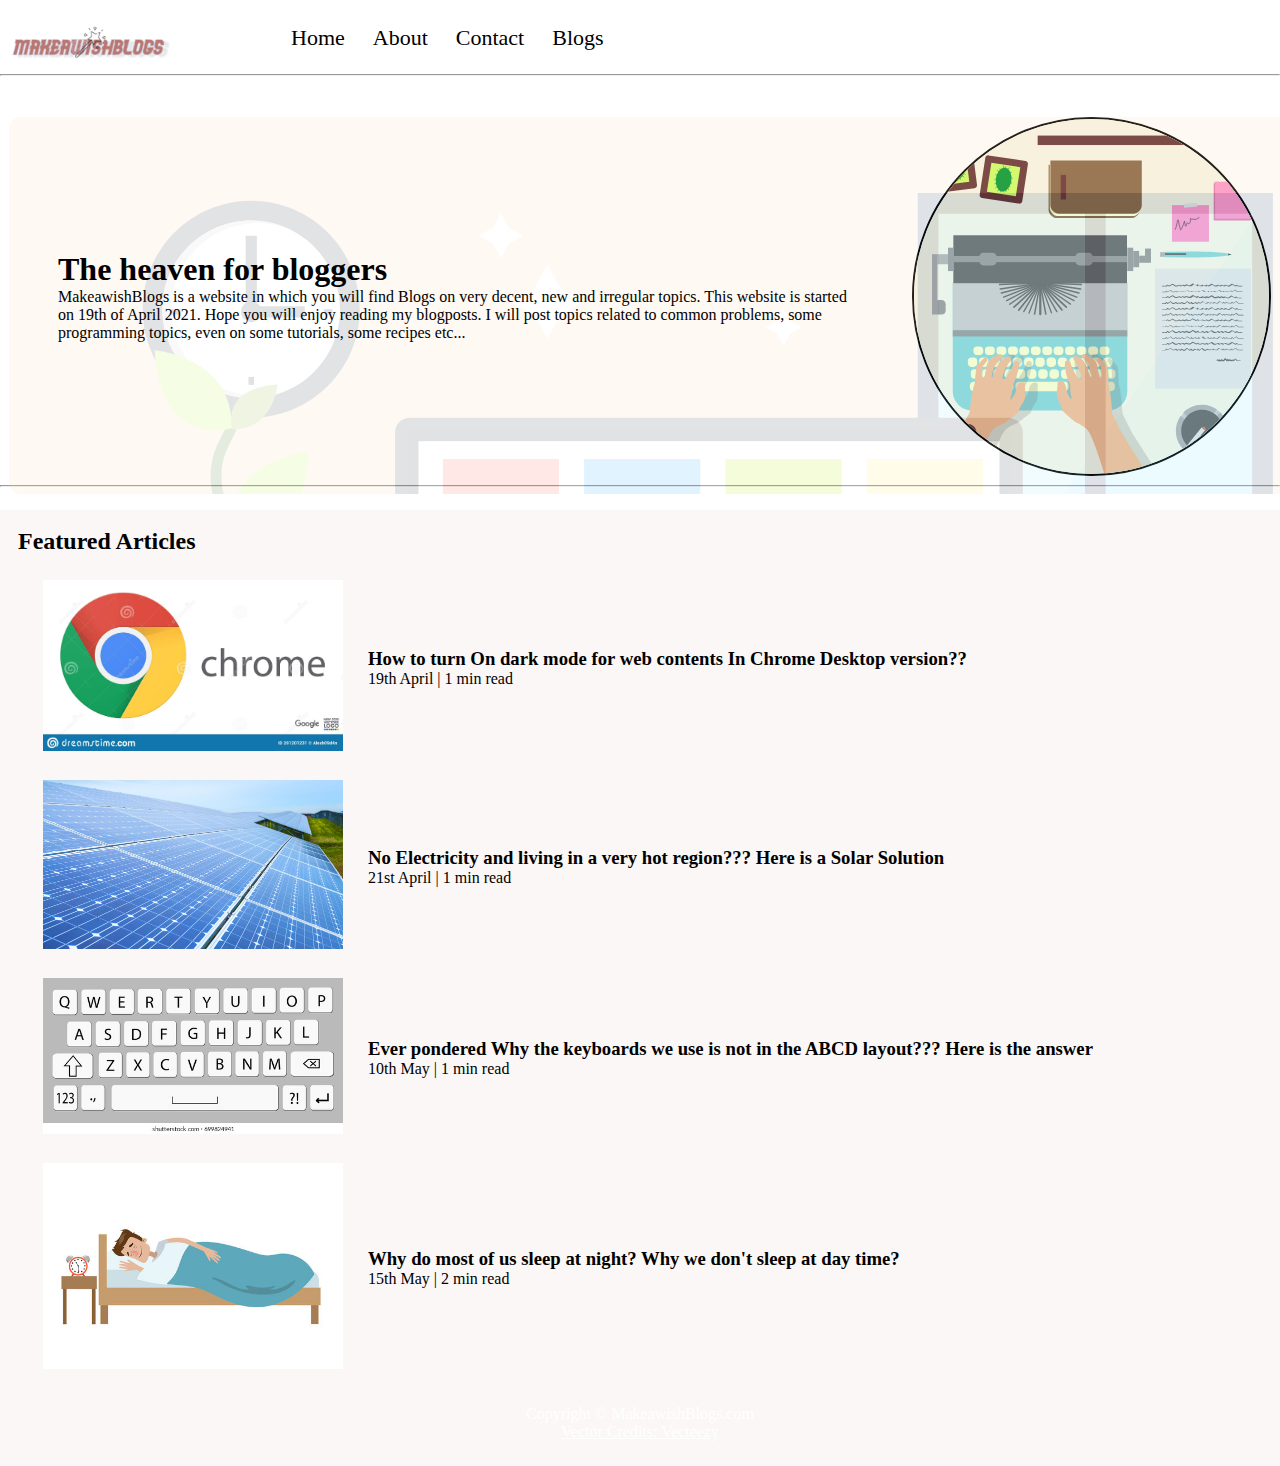
<file: ResponsiveBlogTemplate/ResponsiveBlogTemplate/index.html>
<!DOCTYPE html>
<html lang="en">
  <head>
    <meta charset="UTF-8" />
    <meta name="keywords" content="Blog, Articles">
    <meta name="author" content="Anish Kumar Mishra">
    <meta name="viewport" content="width=device-width, initial-scale=1.0" />
    <meta name="description" content="Welcome to makeawishblogs, where you will find a handmade heaven of beautiful and latest Blogs on regular basis. Stay tuned with us for more fresh content."
    <link rel="stylesheet" href="css/utils.css" />
    <link rel="stylesheet" href="css/style.css" />
    <link rel="stylesheet" href="css/mobile.css" />
    <link rel="shortcut icon" type="image/png" href="img/Favicon.png"/>
    <title>MakeawishBlogs | Heaven Of Blogs</title>
    <script src="js/script.js"></script>
    <!-- Global site tag (gtag.js) - Google Analytics -->
    <script async src="https://www.googletagmanager.com/gtag/js?id=G-TDJ7E6GD4S"></script>
    <script>
      window.dataLayer = window.dataLayer || [];
      function gtag(){dataLayer.push(arguments);}
      gtag('js', new Date());

      gtag('config', 'G-TDJ7E6GD4S');
    </script>
    <script data-ad-client="ca-pub-5646047622501301" async src="https://pagead2.googlesyndication.com/pagead/js/adsbygoogle.js"></script>
  </head>

  <body>
    <nav class="navigation max-width-1 m-auto">
      <div class="nav-left">
        <a href="/">
          <span><img src="img/logo-img1.png" width="200px" alt="" /></span>
        </a>
        <ul>
          <li><a href="/">Home</a></li>
          <li><a href="/about.html">About</a></li>
          <li><a href="/contact.html">Contact</a></li>
          <li><a href="/blog.html">Blogs</a></li>
        </ul>
      </div>
      <!-- <div class="nav-right">
        <form action="/search.html" method="get">
          <input
            class="form-input"
            type="text"
            name="query"
            placeholder="Article Search"
          />
          <button class="btn">Search</button>
        </form>
      </div> -->
    </nav>
    <div class="max-width-1 m-auto">
      <hr />
    </div>
    <div class="m-auto content max-width-1 my-2">
      <div class="content-left">
        <h1>The heaven for bloggers</h1>
        <p>
          MakeawishBlogs is a website in which you will find Blogs on very decent, new and irregular topics. This website is started on 19th of April
          2021. Hope you will enjoy reading my blogposts. I will post topics related to common problems, some programming topics, even on some tutorials,
          some recipes etc...

        </p>
        
      </div>
      <div class="content-right">
        <img src="img/home.svg" alt="MakeawishBlogs" />
      </div>
    </div>

    <div class="max-width-1 m-auto">
      <hr />
    </div>
    <div class="home-articles max-width-1 m-auto font2">
      <h2>Featured Articles</h2>
      <div class="year-box adjust-year">
        
        
      </div>
      <div class="home-article">
        <div class="home-article-img">
          <img src="img/chrome.jpg" alt="article" />
        </div>
        <div class="home-article-content font1">
          <a href="/blogpost.html">
            <h3>How to turn On dark mode for web contents In Chrome Desktop version??</h3>
          </a>

          <div></div>
          <span>19th April | 1 min read</span>
        </div>
      </div>
      <div class="home-article">
        <div class="home-article-img">
          <img src="img/Solar.jpg" alt="article" />
        </div>
        <div class="home-article-content font1">
          <a href="/blogpostsolar.html">
            <h3>No Electricity and living in a very hot region??? Here is a Solar Solution</h3>
          </a>

          <div></div>
          <span>21st April | 1 min read</span>
        </div>
      </div>
      
      <div class="home-article">
        <div class="home-article-img">
          <img src="img/qwerty.jpg" alt="article" />
        </div>
        <div class="home-article-content font1">
          <a href="/blogpostkey.html">
            <h3>Ever pondered Why the keyboards we use is not in the ABCD layout??? Here is the answer</h3>
          </a>

          <div></div>
          <span>10th May | 1 min read</span>
        </div>
      </div>

      <div class="home-article">
        <div class="home-article-img">
          <img src="img/sleep2.jpg" alt="article" />
        </div>
        <div class="home-article-content font1">
          <a href="/blogpostsleep.html">
            <h3>Why do most of us sleep at night? Why we don't sleep at day time?</h3>
          </a>

          <div></div>
          <span>15th May | 2 min read</span>
        </div>
      </div>
     


    <div class="footer">
      <p>Copyright &copy; MakeawishBlogs.com</p>
      <a href="https://www.vecteezy.com/free-vector/typewriter"
        >Vector Credits: Vecteezy</a
      >
    </div>
  </body>
</html>
</file>
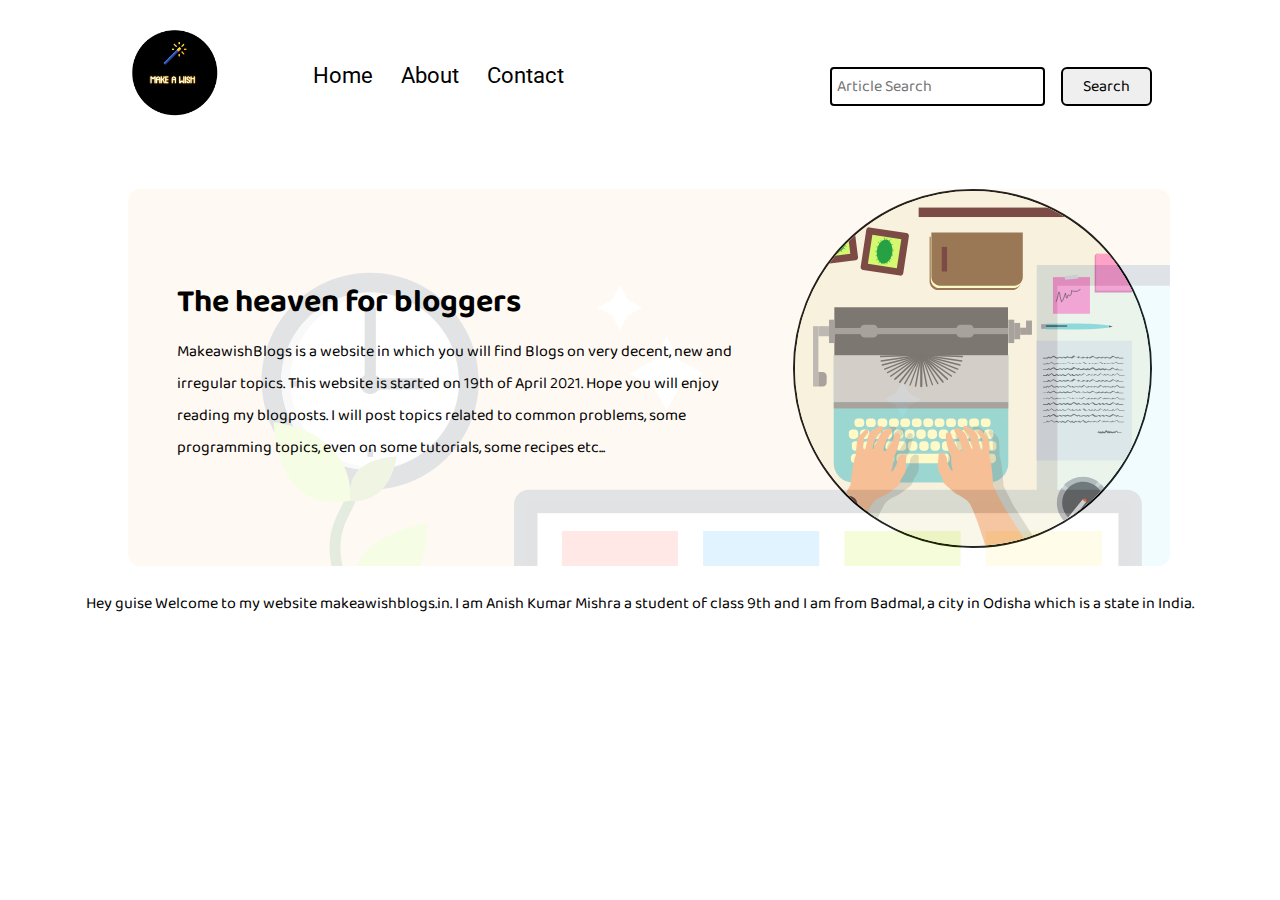
<file: about.html>
<!DOCTYPE html>
<html lang="en">
  <head>
    <meta charset="UTF-8" />
    <meta name="viewport" content="width=device-width, initial-scale=1.0" />
    <link rel="stylesheet" href="css/utils.css" />
    <link rel="stylesheet" href="css/style.css" />
    <link rel="stylesheet" href="css/blogpost.css" />
    <link rel="stylesheet" href="css/mobile.css" />
    <script src="js/script.js"></script>
    <title>MakeawishBlogs - Heaven for bloggers</title>
  </head>
  <body>
    <nav class="navigation max-width-1 m-auto">
      <div class="nav-left">
        <a href="/">
          <span><img src="img/logo.png" width="94px" alt="" /></span>
        </a>
        <ul>
          <li><a href="/">Home</a></li>
          <li><a href="/about.html">About</a></li>
          <li><a href="/contact.html">Contact</a></li>
        </ul>
      </div>
      <div class="nav-right">
        <form action="/search.html" method="get">
          <input
            class="form-input"
            type="text"
            name="query"
            placeholder="Article Search"
          />
          <button class="btn">Search</button>
        </form>
      </div>
    </nav>
    <div class="m-auto content max-width-1 my-2">
        <div class="content-left">
          <h1>The heaven for bloggers</h1>
          <p>
            MakeawishBlogs is a website in which you will find Blogs on very decent, new and irregular topics. This website is started on 19th of April
            2021. Hope you will enjoy reading my blogposts. I will post topics related to common problems, some programming topics, even on some tutorials,
            some recipes etc...
  
          </p>
          
        </div>
        <div class="content-right">
          <img src="img/home.svg" alt="MakeawishBlogs" />
        </div>
      </div>
      <center>
        <p class="font1">
            Hey guise Welcome to my website makeawishblogs.in. I am Anish Kumar Mishra a student of class 9th and I am from Badmal, a city in Odisha 
            which is a state in India.
            </p>
      </center>
</file>
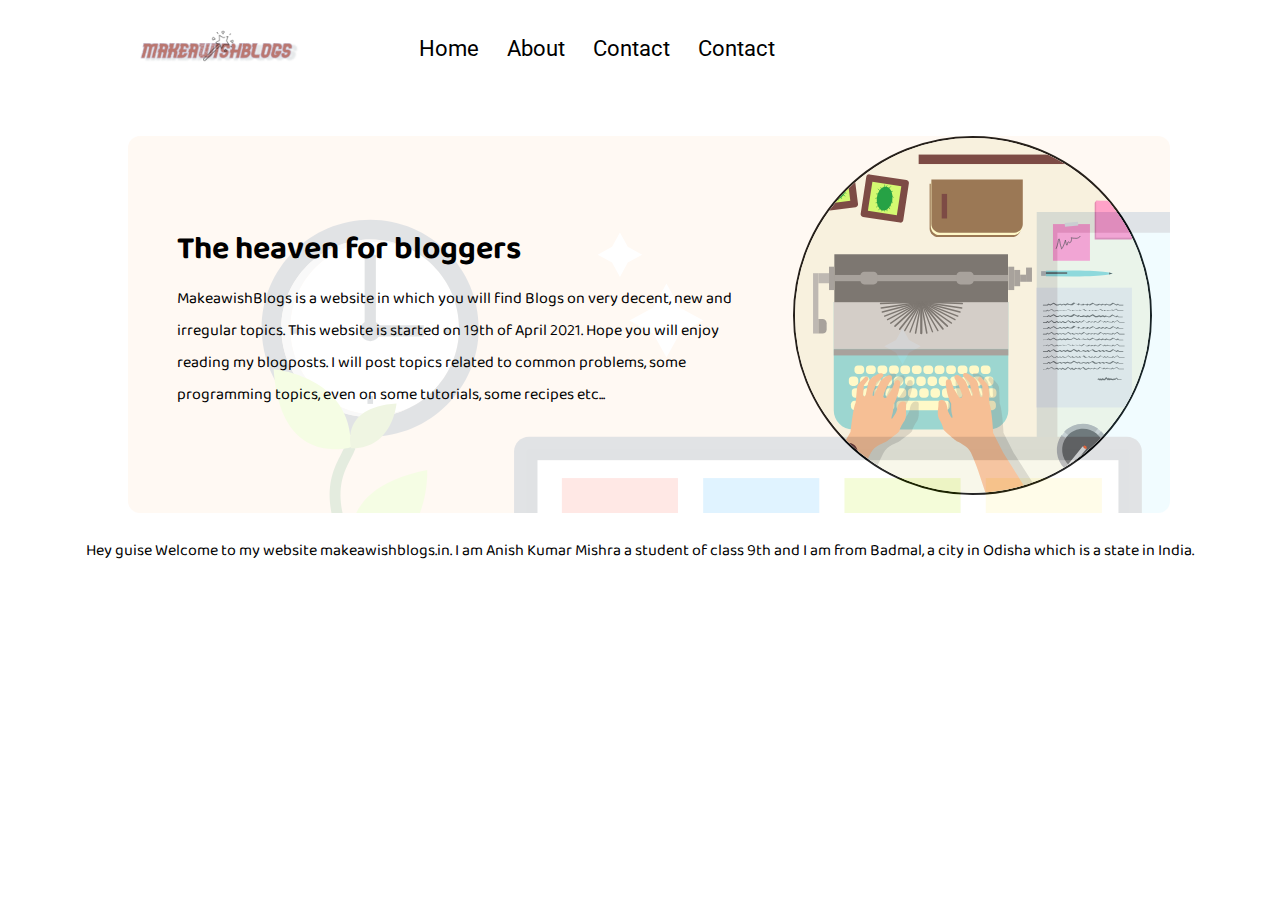
<file: ResponsiveBlogTemplate/ResponsiveBlogTemplate/about.html>
<!DOCTYPE html>
<html lang="en">
  <head>
    <meta charset="UTF-8" />
    <meta name="viewport" content="width=device-width, initial-scale=1.0" />
    <meta name="keywords" content="Blog, Articles" />
    <meta name="author" content="Anish Kumar Mishra" />
    <meta name="description" content="Hey guise Welcome to my website makeawishblogs.in. I am Anish Kumar Mishra a student of class 9th and I am from Badmal....">
    <link rel="shortcut icon" type="image/png" href="img/Favicon.png"/>
    <link rel="stylesheet" href="css/utils.css" />
    <link rel="stylesheet" href="css/style.css" />
    <link rel="stylesheet" href="css/blogpost.css" />
    <link rel="stylesheet" href="css/mobile.css" />
    <script src="js/script.js"></script>
    <script async src="https://www.googletagmanager.com/gtag/js?id=G-TDJ7E6GD4S"></script>
    <script>
      window.dataLayer = window.dataLayer || [];
      function gtag(){dataLayer.push(arguments);}
      gtag('js', new Date());

      gtag('config', 'G-TDJ7E6GD4S');
    </script>
    <script data-ad-client="ca-pub-5646047622501301" async src="https://pagead2.googlesyndication.com/pagead/js/adsbygoogle.js"></script>
    <title>About | MakeawishBlogs</title>
  </head>
  <body>
    <nav class="navigation max-width-1 m-auto">
      <div class="nav-left">
        <a href="/">
          <span><img src="img/logo-img1.png" width="200px" alt="" /></span>
        </a>
        <ul>
          <li><a href="/">Home</a></li>
          <li><a href="/about.html">About</a></li>
          <li><a href="/contact.html">Contact</a></li>
          <li><a href="/blog.html">Contact</a></li>
        </ul>
      </div>
      <!-- <div class="nav-right">
        <form action="/search.html" method="get">
          <input
            class="form-input"
            type="text"
            name="query"
            placeholder="Article Search"
          />
          <button class="btn">Search</button>
        </form>
      </div> -->
    </nav>
    <div class="m-auto content max-width-1 my-2">
        <div class="content-left">
          <h1>The heaven for bloggers</h1>
          <p>
            MakeawishBlogs is a website in which you will find Blogs on very decent, new and irregular topics. This website is started on 19th of April
            2021. Hope you will enjoy reading my blogposts. I will post topics related to common problems, some programming topics, even on some tutorials,
            some recipes etc...
  
          </p>
          
        </div>
        <div class="content-right">
          <img src="img/home.svg" alt="MakeawishBlogs" />
        </div>
      </div>
      <center>
        <p class="font1">
            Hey guise Welcome to my website makeawishblogs.in. I am Anish Kumar Mishra a student of class 9th and I am from Badmal, a city in Odisha 
            which is a state in India.
            </p>
      </center>
</file>
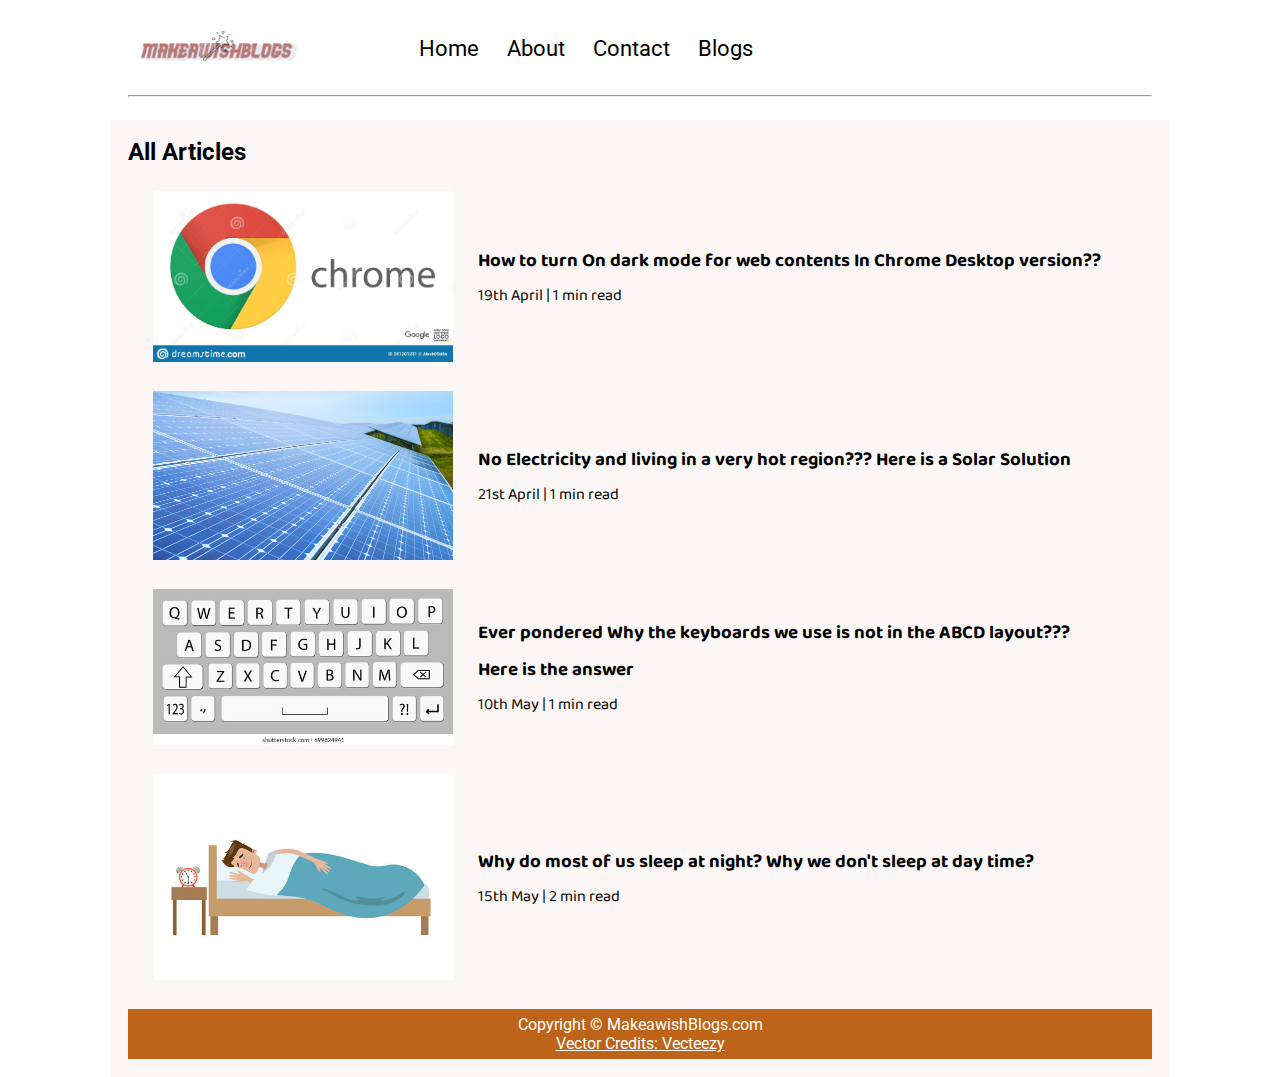
<file: ResponsiveBlogTemplate/ResponsiveBlogTemplate/blog.html>
<!DOCTYPE html>
<html lang="en">
  <head>
    <meta charset="UTF-8" />
    <meta name="viewport" content="width=device-width, initial-scale=1.0" />
    <meta name="keywords" content="Blog, Articles" />
    <meta name="author" content="Anish Kumar Mishra" />
    <meta name="description" content="Here you will get all of our blogposts in one page at a glance." />
    <link rel="stylesheet" href="css/utils.css" />
    <link rel="stylesheet" href="css/style.css" />
    <link rel="stylesheet" href="css/mobile.css" />
    <title>Blogs | MakeawishBlogs</title>
    <script src="js/script.js"></script>
    <!-- Global site tag (gtag.js) - Google Analytics -->
    <script async src="https://www.googletagmanager.com/gtag/js?id=G-TDJ7E6GD4S"></script>
    <script>
      window.dataLayer = window.dataLayer || [];
      function gtag(){dataLayer.push(arguments);}
      gtag('js', new Date());

      gtag('config', 'G-TDJ7E6GD4S');
    </script>
    <script data-ad-client="ca-pub-5646047622501301" async src="https://pagead2.googlesyndication.com/pagead/js/adsbygoogle.js"></script>
  </head>

  <body>
    <nav class="navigation max-width-1 m-auto">
      <div class="nav-left">
        <a href="/">
          <span><img src="img/logo-img1.png" width="200px" alt="" /></span>
        </a>
        <ul>
          <li><a href="/">Home</a></li>
          <li><a href="/about.html">About</a></li>
          <li><a href="/contact.html">Contact</a></li>
          <li><a href="/blog.html">Blogs</a></li>
        </ul>
      </div>
      <!-- <div class="nav-right">
        <form action="/search.html" method="get">
          <input
            class="form-input"
            type="text"
            name="query"
            placeholder="Article Search"
          />
          <button class="btn">Search</button>
        </form>
      </div> -->
    </nav>
    

    <div class="max-width-1 m-auto">
      <hr />
    </div>
    <div class="home-articles max-width-1 m-auto font2">
      <h2>All Articles</h2>
      <div class="year-box adjust-year">
        
        
      </div>
      <div class="home-article">
        <div class="home-article-img">
          <img src="img/chrome.jpg" alt="article" />
        </div>
        <div class="home-article-content font1">
          <a href="/blogpost.html">
            <h3>How to turn On dark mode for web contents In Chrome Desktop version??</h3>
          </a>

          <div></div>
          <span>19th April | 1 min read</span>
        </div>
      </div>
      <div class="home-article">
        <div class="home-article-img">
          <img src="img/Solar.jpg" alt="article" />
        </div>
        <div class="home-article-content font1">
          <a href="/blogpostsolar.html">
            <h3>No Electricity and living in a very hot region??? Here is a Solar Solution</h3>
          </a>

          <div></div>
          <span>21st April | 1 min read</span>
        </div>
      </div>
      
      <div class="home-article">
        <div class="home-article-img">
          <img src="img/qwerty.jpg" alt="article" />
        </div>
        <div class="home-article-content font1">
          <a href="/blogpostkey.html">
            <h3>Ever pondered Why the keyboards we use is not in the ABCD layout??? Here is the answer</h3>
          </a>

          <div></div>
          <span>10th May | 1 min read</span>
        </div>
      </div>

      <div class="home-article">
        <div class="home-article-img">
          <img src="img/sleep2.jpg" alt="article" />
        </div>
        <div class="home-article-content font1">
          <a href="/blogpostsleep.html">
            <h3>Why do most of us sleep at night? Why we don't sleep at day time?</h3>
          </a>

          <div></div>
          <span>15th May | 2 min read</span>
        </div>
      </div>
     


    <div class="footer">
      <p>Copyright &copy; MakeawishBlogs.com</p>
      <a href="https://www.vecteezy.com/free-vector/typewriter"
        >Vector Credits: Vecteezy</a
      >
    </div>
  </body>
</html>
</file>
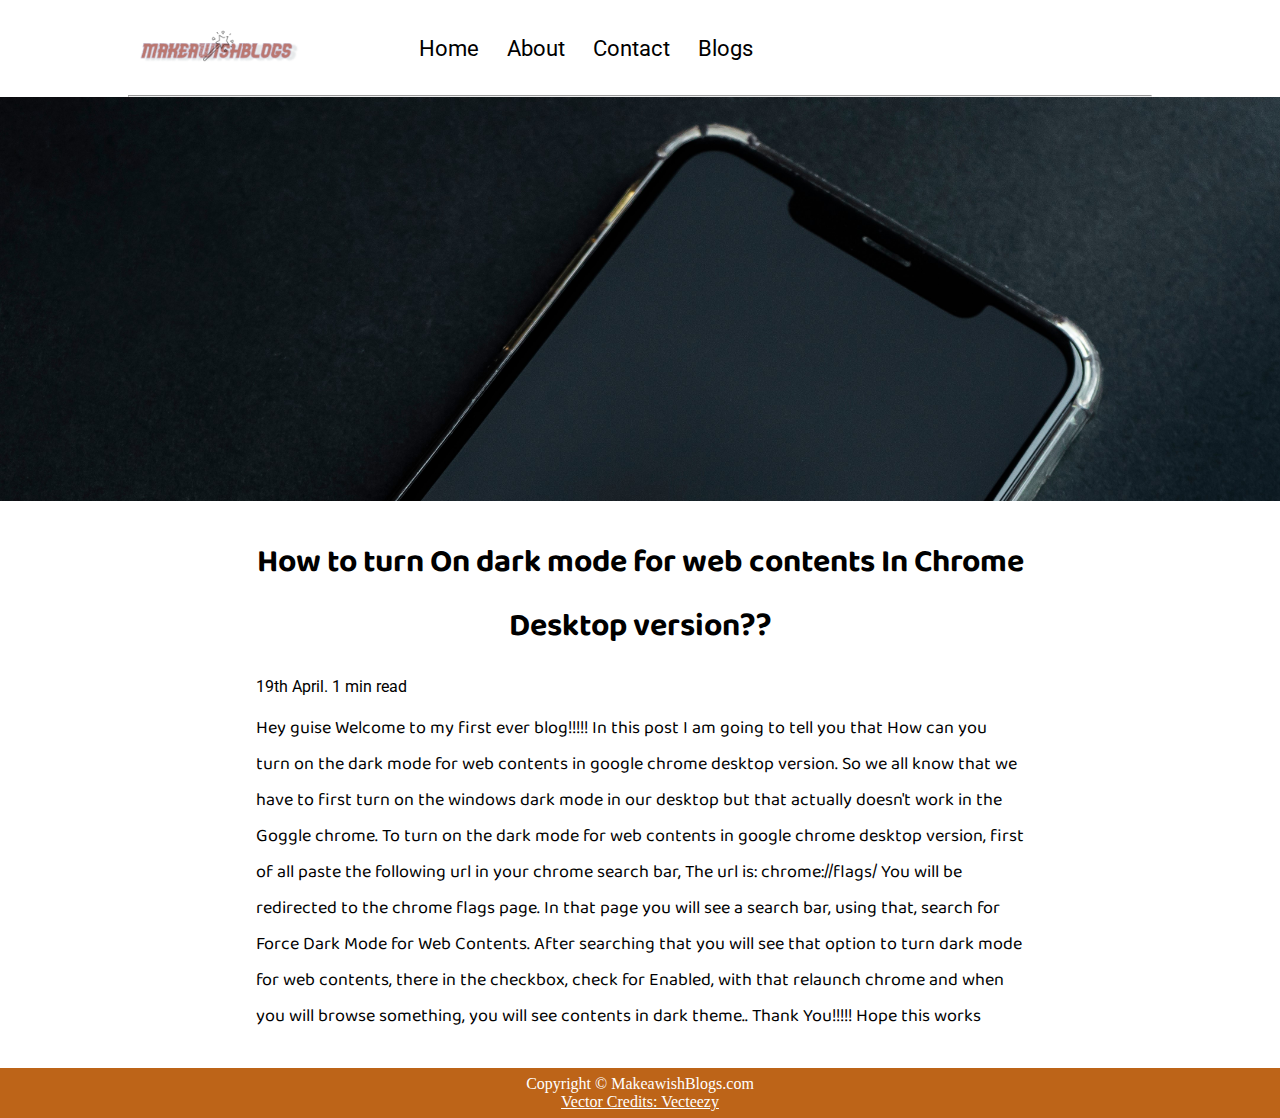
<file: ResponsiveBlogTemplate/ResponsiveBlogTemplate/blogpost.html>
<!DOCTYPE html>
<html lang="en">
  <head>
    <meta charset="UTF-8" />
    <meta name="viewport" content="width=device-width, initial-scale=1.0" />
    <meta name="keywords" content="Blog, Articles" />
    <meta name="author" content="Anish Kumar Mishra" />
    <meta name="description" content="In this blog post you will, know that how you can turn on dark mode for web Contents in chrome desktop version">
    <link rel="shortcut icon" type="image/png" href="img/Favicon.png"/>
    <link rel="stylesheet" href="css/utils.css" />
    <link rel="stylesheet" href="css/style.css" />
    <link rel="stylesheet" href="css/blogpost.css" />
    <link rel="stylesheet" href="css/mobile.css" />
    <script src="js/script.js"></script>
    <title>Dark mode for web Contents in chrome desktop version | MakeawishBlogs</title>
    <script async src="https://www.googletagmanager.com/gtag/js?id=G-TDJ7E6GD4S"></script>
    <script>
      window.dataLayer = window.dataLayer || [];
      function gtag(){dataLayer.push(arguments);}
      gtag('js', new Date());

      gtag('config', 'G-TDJ7E6GD4S');
    </script>
    <script data-ad-client="ca-pub-5646047622501301" async src="https://pagead2.googlesyndication.com/pagead/js/adsbygoogle.js"></script>
  </head>
  <body>
    <nav class="navigation max-width-1 m-auto">
      <div class="nav-left">
        <a href="/">
          <span><img src="img/logo-img1.png" width="200px" alt="" /></span>
        </a>
        <ul>
          <li><a href="/">Home</a></li>
          <li><a href="/about.html">About</a></li>
          <li><a href="/contact.html">Contact</a></li>
          <li><a href="/blog.html">Blogs</a></li>
        </ul>
      </div>
      <!-- <div class="nav-right">
        <form action="/search.html" method="get">
          <input
            class="form-input"
            type="text"
            name="query"
            placeholder="Article Search"
          />
          <button class="btn">Search</button>
        </form>
      </div> -->
    </nav>
    <div class="max-width-1 m-auto">
      <hr />
    </div>
    <div class="post-img">
      <img src="img/dark.jpg" alt="" />
    </div>
    <div class="m-auto blog-post-content max-width-2 m-auto my-2">
      <h1 class="font1">How to turn On dark mode for web contents In Chrome Desktop version??</h1>
      <div class="blogpost-meta">
        <div class="author-info">
          <div>19th April. 1 min read</div>
        </div>
        
      </div>
      <p class="font1">
        Hey guise Welcome to my first ever blog!!!!! In this post I am going to
        tell you that How can you turn on the dark mode for web contents in
        google chrome desktop version. So we all know that we have to first turn
        on the windows dark mode in our desktop but that actually doesn't work
        in the Goggle chrome. To turn on the dark mode for web contents in
        google chrome desktop version, first of all paste the following url in
        your chrome search bar, The url is: chrome://flags/ You will be
        redirected to the chrome flags page. In that page you will see a search
        bar, using that, search for Force Dark Mode for Web Contents. After
        searching that you will see that option to turn dark mode for web
        contents, there in the checkbox, check for Enabled, with that relaunch
        chrome and when you will browse something, you will see contents in dark
        theme.. Thank You!!!!! Hope this works
      </p>
    </div>

    <!-- <div class="max-width-1 m-auto"><hr /></div>
    <div class="home-articles max-width-1 m-auto font2">
      <h2>People who read this also read</h2>
      <div class="row">
        <div class="home-article more-post">
          <div class="home-article-img">
            <img src="img/11.svg" alt="article" />
          </div>
          <div class="home-article-content font1 center">
            <a href="/blogpost.html"
              ><h3>
                Learn more about Machine Learning techniques in India by joining
                this channel
              </h3></a
            >

            <div></div>
            <span>07 January | 6 min read</span>
          </div>
        </div>
        <div class="home-article more-post">
          <div class="home-article-img">
            <img src="img/1.png" alt="article" />
          </div>
          <div class="home-article-content font1 center">
            <a href="/blogpost.html"
              ><h3>
                Learn more about Machine Learning techniques in India by joining
                this channel
              </h3></a
            >

            <div></div>
            <span>07 January | 6 min read</span>
          </div>
        </div>
        <div class="home-article more-post">
          <div class="home-article-img">
            <img src="img/2.png" alt="article" />
          </div>
          <div class="home-article-content font1 center">
            <a href="/blogpost.html"
              ><h3>
                Learn more about Machine Learning techniques in India by joining
                this channel
              </h3></a
            >

            <div></div>
            <span>07 January | 6 min read</span>
          </div>
        </div>
      </div>
    </div> -->

    <div class="footer">
      <p>Copyright &copy; MakeawishBlogs.com</p>
      <a href="https://www.vecteezy.com/free-vector/typewriter"
        >Vector Credits: Vecteezy</a
      >
    </div>
  </body>
</html>
</file>
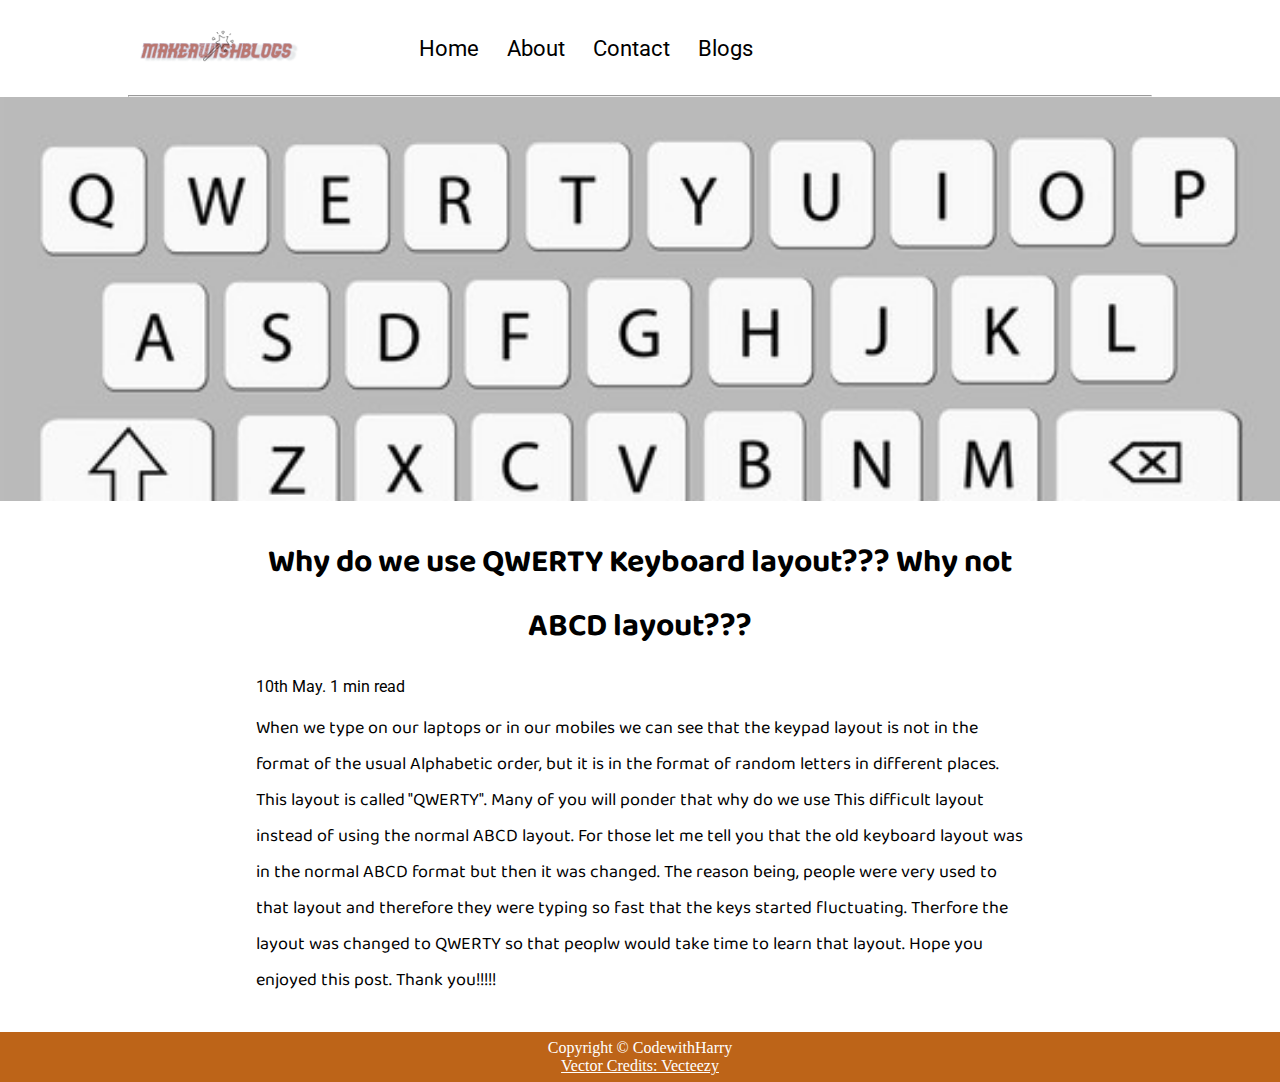
<file: ResponsiveBlogTemplate/ResponsiveBlogTemplate/blogpostkey.html>
<!DOCTYPE html>
<html lang="en">
  <head>
    <meta charset="UTF-8" />
    <meta name="viewport" content="width=device-width, initial-scale=1.0" />
    <meta name="keywords" content="Blog, Articles" />
    <meta name="author" content="Anish Kumar Mishra" />
    <meta name="description" content="In this blog post you will know about that why do we use QWERTY layout for typing? Why don't we use normal Alphabetical layout?">
    <link rel="shortcut icon" type="image/png" href="img/Favicon.png"/>
    <link rel="stylesheet" href="css/utils.css" />
    <link rel="stylesheet" href="css/style.css" />
    <link rel="stylesheet" href="css/blogpost.css" />
    <link rel="stylesheet" href="css/mobile.css" />
    <script src="js/script.js"></script>
    <title>Why do we use QWERTY layout for typing? Why don't we use ABCD layout? | Makeawishblogs</title>
    <script async src="https://www.googletagmanager.com/gtag/js?id=G-TDJ7E6GD4S"></script>
    <script>
      window.dataLayer = window.dataLayer || [];
      function gtag(){dataLayer.push(arguments);}
      gtag('js', new Date());

      gtag('config', 'G-TDJ7E6GD4S');
    </script>
    <script data-ad-client="ca-pub-5646047622501301" async src="https://pagead2.googlesyndication.com/pagead/js/adsbygoogle.js"></script>
  </head>
  <body>
    <nav class="navigation max-width-1 m-auto">
      <div class="nav-left">
        <a href="/">
          <span><img src="img/logo-img1.png" width="200px" alt="" /></span>
        </a>
        <ul>
          <li><a href="/">Home</a></li>
          <li><a href="/about.html">About</a></li>
          <li><a href="/contact.html">Contact</a></li>
          <li><a href="/blog.html">Blogs</a></li>
        </ul>
      </div>
      <!-- <div class="nav-right">
        <form action="/search.html" method="get">
          <input
            class="form-input"
            type="text"
            name="query"
            placeholder="Article Search"
          />
          <button class="btn">Search</button>
        </form>
      </div> -->
    </nav>
    <div class="max-width-1 m-auto">
      <hr />
    </div>
    <div class="post-img">
      <center>
        <img src="img/qwerty.jpg" alt="keyboard">
      </center>
    </div>
    <div class="m-auto blog-post-content max-width-2 m-auto my-2">
      <h1 class="font1">
        Why do we use QWERTY Keyboard layout??? Why not ABCD layout???
      </h1>
      <div class="blogpost-meta">
        <div class="author-info">
          <div>10th May. 1 min read</div>
        </div>
      </div>
      <p class="font1">
        When we type on our laptops or in our mobiles we can see that the keypad
        layout is not in the format of the usual Alphabetic order, but it is in
        the format of random letters in different places. This layout is called
        "QWERTY". Many of you will ponder that why do we use This difficult
        layout instead of using the normal ABCD layout. For those let me tell
        you that the old keyboard layout was in the normal ABCD format but then
        it was changed. The reason being, people were very used to that layout
        and therefore they were typing so fast that the keys started
        fluctuating. Therfore the layout was changed to QWERTY so that peoplw
        would take time to learn that layout. Hope you enjoyed this post. Thank
        you!!!!!
      </p>
    </div>

    <!-- <div class="max-width-1 m-auto"><hr /></div>
    <div class="home-articles max-width-1 m-auto font2">
      <h2>People who read this also read</h2>
      <div class="row">
        <div class="home-article more-post">
          <div class="home-article-img">
            <img src="img/11.svg" alt="article" />
          </div>
          <div class="home-article-content font1 center">
            <a href="/blogpost.html"
              ><h3>
                Learn more about Machine Learning techniques in India by joining
                this channel
              </h3></a
            >

            <div></div>
            <span>07 January | 6 min read</span>
          </div>
        </div>
        <div class="home-article more-post">
          <div class="home-article-img">
            <img src="img/1.png" alt="article" />
          </div>
          <div class="home-article-content font1 center">
            <a href="/blogpost.html"
              ><h3>
                Learn more about Machine Learning techniques in India by joining
                this channel
              </h3></a
            >

            <div></div>
            <span>07 January | 6 min read</span>
          </div>
        </div>
        <div class="home-article more-post">
          <div class="home-article-img">
            <img src="img/2.png" alt="article" />
          </div>
          <div class="home-article-content font1 center">
            <a href="/blogpost.html"
              ><h3>
                Learn more about Machine Learning techniques in India by joining
                this channel
              </h3></a
            >

            <div></div>
            <span>07 January | 6 min read</span>
          </div>
        </div>
      </div>
    </div> -->

    <div class="footer">
      <p>Copyright &copy; CodewithHarry</p>
      <a href="https://www.vecteezy.com/free-vector/typewriter"
        >Vector Credits: Vecteezy</a
      >
    </div>
  </body>
</html>
</file>
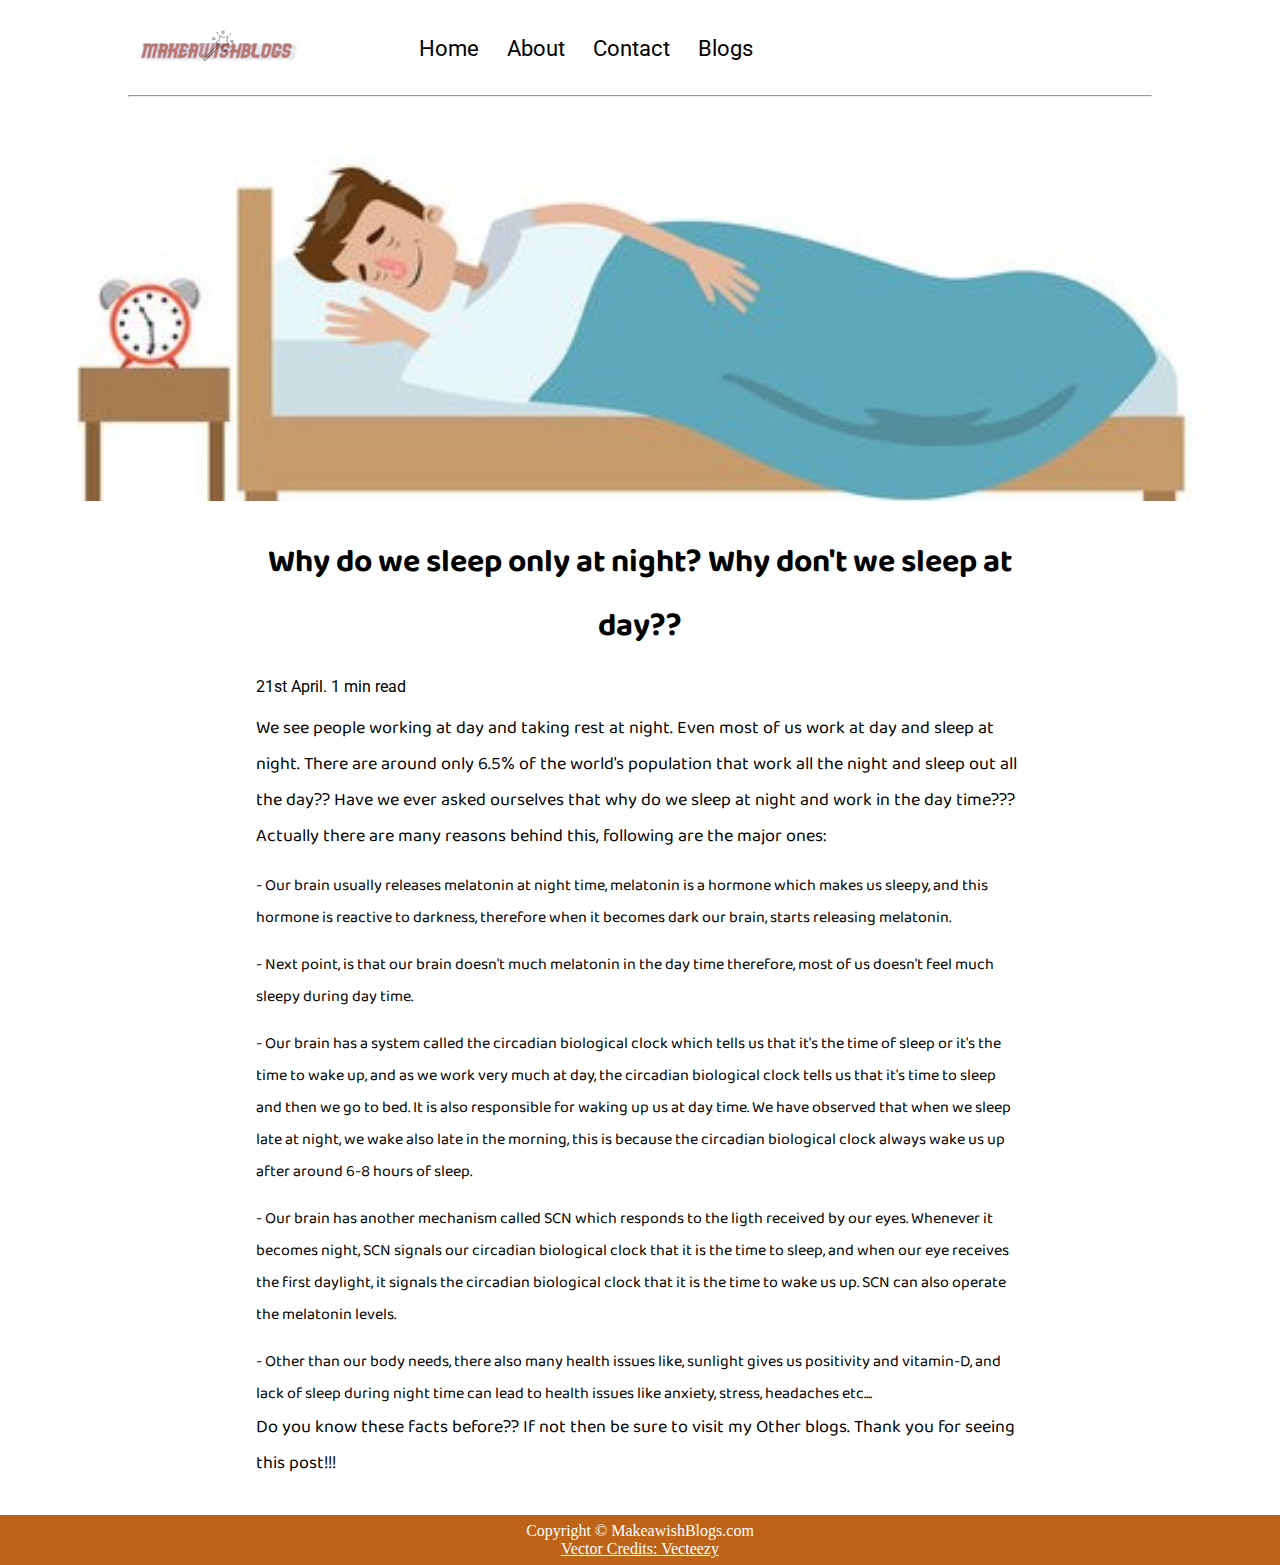
<file: ResponsiveBlogTemplate/ResponsiveBlogTemplate/blogpostsleep.html>
<!DOCTYPE html>
<html lang="en">
  <head>
    <meta charset="UTF-8" />
    <meta name="viewport" content="width=device-width, initial-scale=1.0" />
    <meta name="keywords" content="Blog, Articles" />
    <meta name="author" content="Anish Kumar Mishra" />
    <meta name="description" content="In this blog post you will know about that why do we only sleep at night? Why most of us don't sleep at day time?">
    <link rel="shortcut icon" type="image/png" href="img/Favicon.png"/>
    <link rel="stylesheet" href="css/utils.css" />
    <link rel="stylesheet" href="css/style.css" />
    <link rel="stylesheet" href="css/blogpost.css" />
    <link rel="stylesheet" href="css/mobile.css" />
    <script src="js/script.js"></script>
    <title>Why do we sleep at night? Why don't we sleep at Day time? | MakeawishBlogs</title>
    <script async src="https://www.googletagmanager.com/gtag/js?id=G-TDJ7E6GD4S"></script>
    <script>
      window.dataLayer = window.dataLayer || [];
      function gtag(){dataLayer.push(arguments);}
      gtag('js', new Date());

      gtag('config', 'G-TDJ7E6GD4S');
    </script>
    <script data-ad-client="ca-pub-5646047622501301" async src="https://pagead2.googlesyndication.com/pagead/js/adsbygoogle.js"></script>
  </head>
  <body>
    <nav class="navigation max-width-1 m-auto">
      <div class="nav-left">
        <a href="/">
          <span><img src="img/logo-img1.png" width="200px" alt="" /></span>
        </a>
        <ul>
          <li><a href="/">Home</a></li>
          <li><a href="/about.html">About</a></li>
          <li><a href="/contact.html">Contact</a></li>
          <li><a href="/blog.html">Blogs</a></li>
        </ul>
      </div>
      <!-- <div class="nav-right">
        <form action="/search.html" method="get">
          <input
            class="form-input"
            type="text"
            name="query"
            placeholder="Article Search"
          />
          <button class="btn">Search</button>
        </form>
      </div> -->
    </nav>
    <div class="max-width-1 m-auto">
      <hr />
    </div>
    <div class="post-img">
      <center>
        <img src="img/sleep3.jpg" alt="sleep">
      </center>
    </div>
    <div class="m-auto blog-post-content max-width-2 m-auto my-2">
      <h1 class="font1">
        Why do we sleep only at night? Why don't we sleep at day??
      </h1>
      <div class="blogpost-meta">
        <div class="author-info">
          <div>21st April. 1 min read</div>
        </div>
      </div>
      <p class="font1">
          We see people working at day and taking rest at night. Even most of us work at day and sleep at night. There are around only 6.5% of
          the world's population that work all the night and sleep out all the day?? Have we ever asked ourselves that why do we sleep at night
          and work in the day time??? Actually there are many reasons behind this, following are the major ones:
          <div class="points">
            - Our brain usually releases melatonin at night time, melatonin is a hormone which makes us sleepy, and this hormone is reactive to
            darkness, therefore when it becomes dark our brain, starts releasing melatonin.
          </div>
          <div class="points">
            - Next point, is that our brain doesn't much melatonin in the day time therefore, most of us doesn't feel much sleepy during day time.
          </div>
          <div class="points">
            - Our brain has a system called the circadian biological clock which tells us that it's the time of sleep or it's the time to wake up, 
            and as we work very much at day, the circadian biological clock tells us that it's time to sleep and then we go to bed. It is also
            responsible for waking up us at day time. We have observed that when we sleep late at night, we wake also late in the morning, this is
            because the circadian biological clock always wake us up after around 6-8 hours of sleep.
          </div>
          <div class="points">
            - Our brain has another mechanism called SCN which responds to the ligth received by our eyes. Whenever it becomes night, SCN signals
            our circadian biological clock that it is the time to sleep, and when our eye receives the first daylight,  it signals the circadian
            biological clock that it is the time to wake us up. SCN can also operate the melatonin levels.
          </div>
          <div class="points">
            - Other than our body needs, there also many health issues like, sunlight gives us positivity and vitamin-D, and lack of sleep during
            night time can lead to health issues like anxiety, stress, headaches etc....
          </div>
          <p class="font1">
            Do you know these facts before?? If not then be sure to visit my Other blogs. Thank you for seeing this post!!!
          </p>
          

         
      </p>
    </div>

    <!-- <div class="max-width-1 m-auto"><hr /></div>
    <div class="home-articles max-width-1 m-auto font2">
      <h2>People who read this also read</h2>
      <div class="row">
        <div class="home-article more-post">
          <div class="home-article-img">
            <img src="img/11.svg" alt="article" />
          </div>
          <div class="home-article-content font1 center">
            <a href="/blogpost.html"
              ><h3>
                Learn more about Machine Learning techniques in India by joining
                this channel
              </h3></a
            >

            <div></div>
            <span>07 January | 6 min read</span>
          </div>
        </div>
        <div class="home-article more-post">
          <div class="home-article-img">
            <img src="img/1.png" alt="article" />
          </div>
          <div class="home-article-content font1 center">
            <a href="/blogpost.html"
              ><h3>
                Learn more about Machine Learning techniques in India by joining
                this channel
              </h3></a
            >

            <div></div>
            <span>07 January | 6 min read</span>
          </div>
        </div>
        <div class="home-article more-post">
          <div class="home-article-img">
            <img src="img/2.png" alt="article" />
          </div>
          <div class="home-article-content font1 center">
            <a href="/blogpost.html"
              ><h3>
                Learn more about Machine Learning techniques in India by joining
                this channel
              </h3></a
            >

            <div></div>
            <span>07 January | 6 min read</span>
          </div>
        </div>
      </div>
    </div> -->

    <div class="footer">
      <p>Copyright &copy; MakeawishBlogs.com</p>
      <a href="https://www.vecteezy.com/free-vector/typewriter"
        >Vector Credits: Vecteezy</a
      >
    </div>
  </body>
</html>
</file>
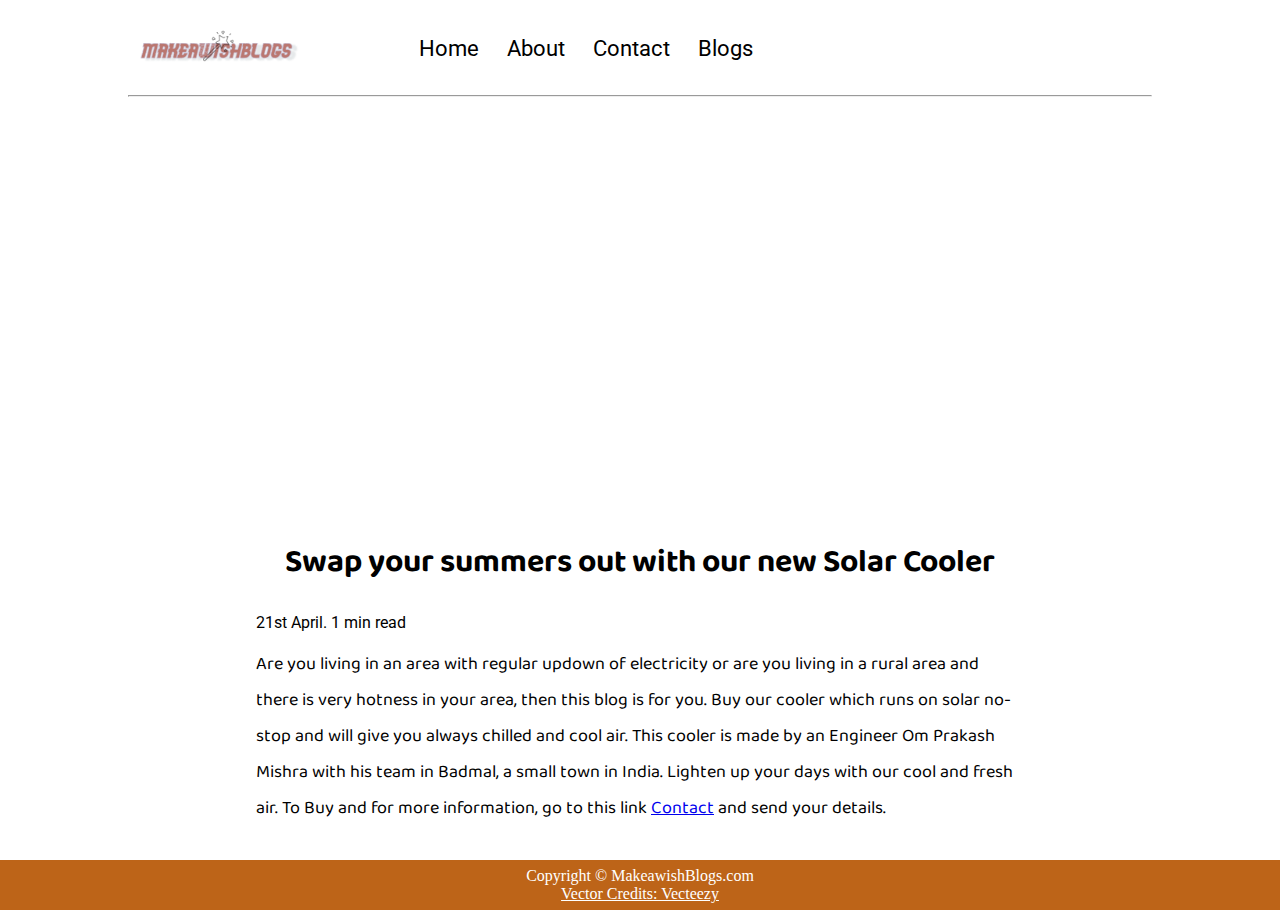
<file: ResponsiveBlogTemplate/ResponsiveBlogTemplate/blogpostsolar.html>
<!DOCTYPE html>
<html lang="en">
  <head>
    <meta charset="UTF-8" />
    <meta name="viewport" content="width=device-width, initial-scale=1.0" />
    <meta name="keywords" content="Blog, Articles" />
    <meta name="author" content="Anish Kumar Mishra" />
    <meta name="description" content="In this blog post you will know about our new product solar cooler, which will help you in swapping your summers out even without no electricity">
    <link rel="shortcut icon" type="image/png" href="img/Favicon.png"/>
    <link rel="stylesheet" href="css/utils.css" />
    <link rel="stylesheet" href="css/style.css" />
    <link rel="stylesheet" href="css/blogpost.css" />
    <link rel="stylesheet" href="css/mobile.css" />
    <script src="js/script.js"></script>
    <title>Summer solar cooler that works without electricity | Makeawishblogs</title>
    <script async src="https://www.googletagmanager.com/gtag/js?id=G-TDJ7E6GD4S"></script>
    <script>
      window.dataLayer = window.dataLayer || [];
      function gtag(){dataLayer.push(arguments);}
      gtag('js', new Date());

      gtag('config', 'G-TDJ7E6GD4S');
    </script>
    <script data-ad-client="ca-pub-5646047622501301" async src="https://pagead2.googlesyndication.com/pagead/js/adsbygoogle.js"></script>
  </head>
  <body>
    <nav class="navigation max-width-1 m-auto">
      <div class="nav-left">
        <a href="/">
          <span><img src="img/logo-img1.png" width="200px" alt="" /></span>
        </a>
        <ul>
          <li><a href="/">Home</a></li>
          <li><a href="/about.html">About</a></li>
          <li><a href="/contact.html">Contact</a></li>
          <li><a href="/blog.html">Blogs</a></li>
        </ul>
      </div>
      <!-- <div class="nav-right">
        <form action="/search.html" method="get">
          <input
            class="form-input"
            type="text"
            name="query"
            placeholder="Article Search"
          />
          <button class="btn">Search</button>
        </form>
      </div> -->
    </nav>
    <div class="max-width-1 m-auto">
      <hr />
    </div>
    <div class="post-img">
      <center>
        <iframe
          width="560"
          height="315"
          src="https://www.youtube.com/embed/xZvakjwolHM"
          title="YouTube video player"
          frameborder="0"
          allow="accelerometer; autoplay; clipboard-write; encrypted-media; gyroscope; picture-in-picture"
          allowfullscreen
          class="solar"
        ></iframe>
      </center>
    </div>
    <div class="m-auto blog-post-content max-width-2 m-auto my-2">
      <h1 class="font1">
        Swap your summers out with our new Solar Cooler
      </h1>
      <div class="blogpost-meta">
        <div class="author-info">
          <div>21st April. 1 min read</div>
        </div>
      </div>
      <p class="font1">
          Are you living in an area with regular updown of electricity or are you living in a rural area and there is very hotness in your area, 
          then this blog is for you. Buy our cooler which runs on solar no-stop and will give you always chilled and cool air. This cooler is made 
          by an Engineer Om Prakash Mishra with his team in Badmal, a small town in India. Lighten up your days with our cool and fresh air. To Buy
          and for more information, go to this link <a href="contact.html">Contact</a> and send your details.
      </p>
    </div>

    <!-- <div class="max-width-1 m-auto"><hr /></div>
    <div class="home-articles max-width-1 m-auto font2">
      <h2>People who read this also read</h2>
      <div class="row">
        <div class="home-article more-post">
          <div class="home-article-img">
            <img src="img/11.svg" alt="article" />
          </div>
          <div class="home-article-content font1 center">
            <a href="/blogpost.html"
              ><h3>
                Learn more about Machine Learning techniques in India by joining
                this channel
              </h3></a
            >

            <div></div>
            <span>07 January | 6 min read</span>
          </div>
        </div>
        <div class="home-article more-post">
          <div class="home-article-img">
            <img src="img/1.png" alt="article" />
          </div>
          <div class="home-article-content font1 center">
            <a href="/blogpost.html"
              ><h3>
                Learn more about Machine Learning techniques in India by joining
                this channel
              </h3></a
            >

            <div></div>
            <span>07 January | 6 min read</span>
          </div>
        </div>
        <div class="home-article more-post">
          <div class="home-article-img">
            <img src="img/2.png" alt="article" />
          </div>
          <div class="home-article-content font1 center">
            <a href="/blogpost.html"
              ><h3>
                Learn more about Machine Learning techniques in India by joining
                this channel
              </h3></a
            >

            <div></div>
            <span>07 January | 6 min read</span>
          </div>
        </div>
      </div>
    </div> -->

    <div class="footer">
      <p>Copyright &copy; MakeawishBlogs.com</p>
      <a href="https://www.vecteezy.com/free-vector/typewriter"
        >Vector Credits: Vecteezy</a
      >
    </div>
  </body>
</html>
</file>
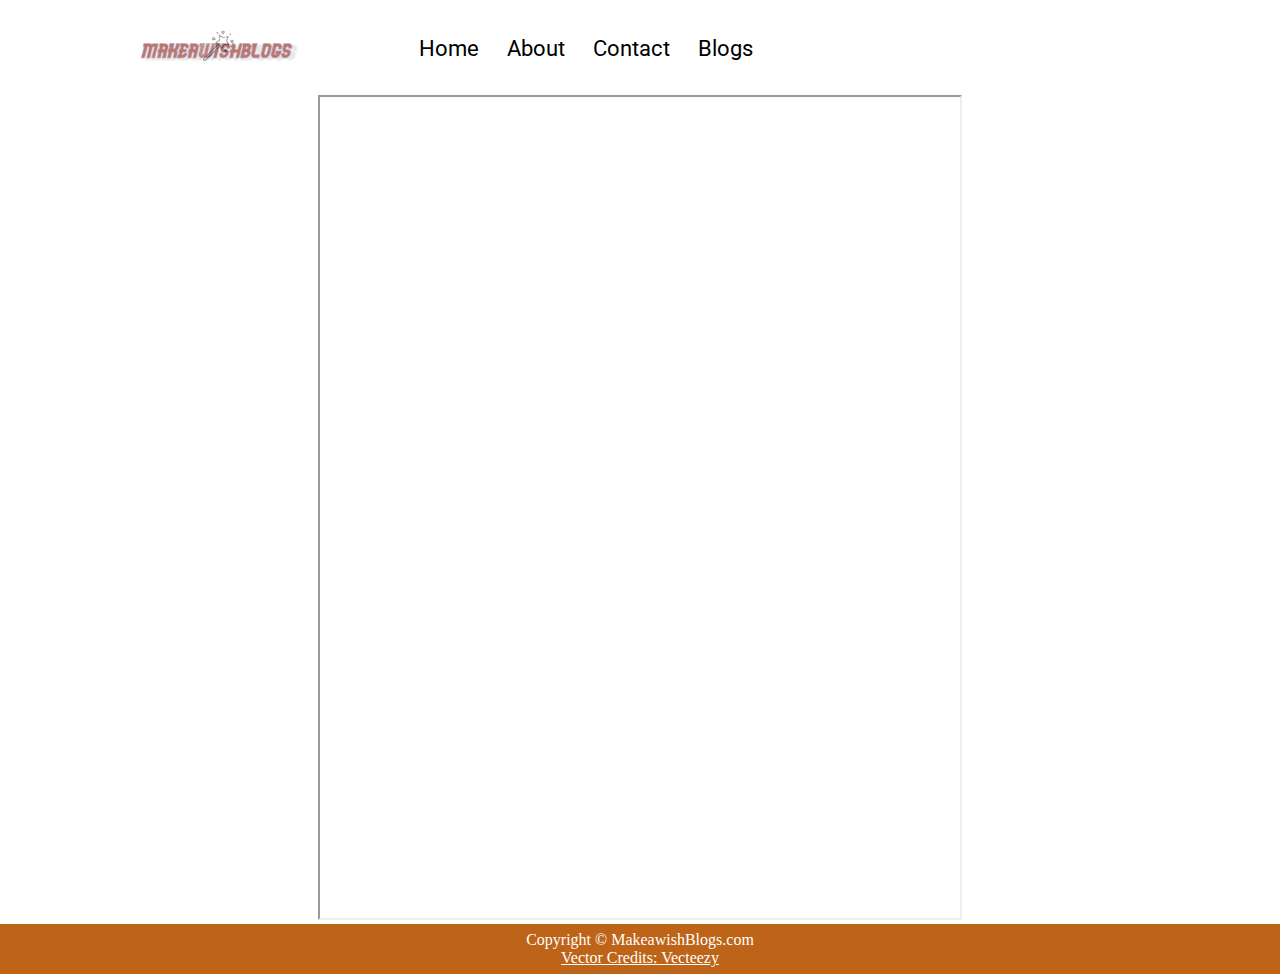
<file: ResponsiveBlogTemplate/ResponsiveBlogTemplate/contact.html>
<!DOCTYPE html>
<html lang="en">
  <head>
    <meta charset="UTF-8" />
    <meta name="viewport" content="width=device-width, initial-scale=1.0" />
    <link rel="stylesheet" href="css/utils.css" />
    <link rel="stylesheet" href="css/style.css" />
    <link rel="stylesheet" href="css/contact.css" />
    <link rel="stylesheet" href="css/mobile.css" />
    <script src="js/script.js"></script>
    <title>MakeawishBlogs - Heaven for bloggers</title>
    <script async src="https://www.googletagmanager.com/gtag/js?id=G-TDJ7E6GD4S"></script>
    <script>
      window.dataLayer = window.dataLayer || [];
      function gtag(){dataLayer.push(arguments);}
      gtag('js', new Date());

      gtag('config', 'G-TDJ7E6GD4S');
    </script>
    <script data-ad-client="ca-pub-5646047622501301" async src="https://pagead2.googlesyndication.com/pagead/js/adsbygoogle.js"></script>
  </head>
  <body>
    <nav class="navigation max-width-1 m-auto">
      <div class="nav-left">
        <a href="/">
          <span><img src="img/logo-img1.png" width="200px" alt="" /></span>
        </a>
        <ul>
          <li><a href="/">Home</a></li>
          <li><a href="/about.html">About</a></li>
          <li><a href="/contact.html">Contact</a></li>
          <li><a href="/blog.html">Blogs</a></li>
        </ul>
      </div>
      <!-- <div class="nav-right">
        <form action="/search.html" method="get">
          <input
            class="form-input"
            type="text"
            name="query"
            placeholder="Article Search"
          />
          <button class="btn">Search</button>
        </form>
      </div> -->
    </nav>
    <center>
        <iframe
      src="https://docs.google.com/forms/d/e/1FAIpQLScMmRw_RGOPo1aQ3BjKf8l_b9P2dSKO2B_VayQJVXVEG6q2Sw/viewform?embedded=true"
      width="640"
      height="821"
      frameborder="20"
      marginheight="0"
      marginwidth="100"
      >Loading…</iframe
    >
    </center>
    

    <div class="footer">
      <p>Copyright &copy; MakeawishBlogs.com</p>
      <a href="https://www.vecteezy.com/free-vector/typewriter"
        >Vector Credits: Vecteezy</a
      >
    </div>
  </body>
</html>
</file>
<file: ResponsiveBlogTemplate/ResponsiveBlogTemplate/css/utils.css>
@import url("https://fonts.googleapis.com/css2?family=Roboto&display=swap");
@import url("https://fonts.googleapis.com/css2?family=Baloo+Bhaina+2:wght@500&display=swap");
:root { 
  --main-bg-color: #bd6418;
  --font1: "Baloo Bhaina 2", cursive;
  --font2: "Roboto", sans-serif;
}

.center{
  text-align: center
}

.font1 {
  font-family: var(--font1);
}
.font2 {
  font-family: var(--font2);
}
.points{
  font-family: var(--font1);
  margin-top: 15px;
}

.max-width-1 {
  max-width: 80vw;
}

.max-width-2 {
  max-width: 60vw;
}

.m-auto {
  margin: auto;
}

.mx-1{
  margin-left: 23px;
  margin-right: 23px;
}

.my-2{
  margin-top: 32px;
  margin-bottom: 32px;
}

.btn {
  padding: 0px 20px;
  padding-top: 3px;
  border: 2px solid black;
  border-radius: 6px;
  font-family: var(--font1);
  font-size: 16px;
  cursor: pointer;
  transition: all 0.3s ease-in-out;
}

.btn:hover {
  color: white;
  background: var(--main-bg-color);
}

.form-input {
  padding: 0px 5px;
  padding-top: 3px;
  font-size: 16px;
  border: 2px solid black;
  border-radius: 4px;
  margin: 0 13px;
  font-family: var(--font1);
}

.form-box input, textarea{
  width: 52vw;
  padding: 0px 6px;
  margin: 7px 0;
  font-size: 18px;
  font-family: var(--font1);
  border: 2px solid var(--main-bg-color);
    border-radius: 5px;
}
</file>
<file: ResponsiveBlogTemplate/ResponsiveBlogTemplate/css/style.css>
* {
  margin: 0;
  padding: 0; 
}

.navigation {
  margin-top: 25px;
  font-family: var(--font1);
  /* height: 74px;  */
  display: flex;
  justify-content: space-between;
  align-items: center;
}

.nav-left {
  display: flex;
}

.nav-left span {
  font-size: 35px;
  padding-top: 10px;
}

.nav-left ul {
  display: flex;
  align-items: center;
  margin: 0 77px;
  font-size: 22px;
  padding-bottom: 23px;
}

.nav-left ul li {
  list-style: none;
  margin: 0 14px;
  font-family: var(--font2);
  transition: all 0.3s ease-in-out;
}

.nav-left ul li a {
  text-decoration: none;
  color: black;
}

.nav-left ul li a:hover {
  color: var(--main-bg-color);
  font-weight: bolder;
}

.content {
  height: 100%;
  display: flex;
  margin-top: 32px;
  padding: 9px;
  position: relative;
}

.content::after {
  content: "";
  background-image: url("../img/11.svg");
  position: absolute;
  width: 100%;
  height: inherit;
  opacity: 0.15;
  border-radius: 12px;
}

.content-left {
  font-family: var(--font1);
  display: flex;
  flex-direction: column;
  justify-content: center;
  padding: 49px;
  z-index: 1;
}

.content-right {
  display: flex;
  align-items: center;
  justify-content: center;
}

.content-right img {
  height: 355px;
  border: 2px solid black;
  border-radius: 200px;
}

.home-articles {
  padding: 18px;
  background-color: rgb(248, 239, 239, 0.5);
  margin-top: 23px;
  position: relative;
}

.year-box {
  position: absolute;  
  right: 0px;
  top: 100px;
  width: 234px;
  height: 255px;
  font-size: 18px;
}

.year-box div {
  margin: 12px 0px;
}

.home-article {
  display: flex;
  margin: 25px;
}

.home-article img {
  width: 300px;
}

.home-article-content {
  align-self: center;
  padding: 25px;
}

.home-article-content a {
  text-decoration: none;
  color: black;
}
/* .home-articles{} */
.footer {
  height: 50px;
  background-color: var(--main-bg-color);
  display: flex;
  align-items: center;
  justify-content: center;
  color: white;
  flex-direction: column;
}

.footer a {
  color: white;
}
</file>
<file: ResponsiveBlogTemplate/ResponsiveBlogTemplate/css/mobile.css>
@media screen and (max-width: 1200px) {
  .navigation {
    flex-direction: column;
    margin-bottom: 23px;
  }

  .nav-left {
    flex-direction: column;
    text-align: center;
  }

  .content-right {
    display: none;
  }

  .home-article {
    flex-direction: column;
  }

  .home-article-img {
    text-align: center;
  }

  .year-box {
    top: 25px;
    left: 60vw;
    font-size: 11px;
    display: flex;
  }

  .year-box div {
    padding: 0 3px;
    margin: 0;
  }

  .home-article img {
    width: 70vw;
  }
  .form-input {
    width: 50%;
  }
  .form-box input,
  textarea {
    width: 66vw;
  }
  .row {
    flex-direction: column;
  }
  .social {
    padding: 0;
  }
  .post-img {
    height: auto;
  }
  .adjust-year {
    position: static;
    height: auto;
    padding: 12px 0px;
    display: flex;
    justify-content: flex-end;
    width: 100%;
  }
}
</file>
<file: css/utils.css>
@import url("https://fonts.googleapis.com/css2?family=Roboto&display=swap");
@import url("https://fonts.googleapis.com/css2?family=Baloo+Bhaina+2:wght@500&display=swap");
:root { 
  --main-bg-color: #bd6418;
  --font1: "Baloo Bhaina 2", cursive;
  --font2: "Roboto", sans-serif;
}

.center{
  text-align: center
}

.font1 {
  font-family: var(--font1);
}
.font2 {
  font-family: var(--font2);
}

.max-width-1 {
  max-width: 80vw;
}

.max-width-2 {
  max-width: 60vw;
}

.m-auto {
  margin: auto;
}

.mx-1{
  margin-left: 23px;
  margin-right: 23px;
}

.my-2{
  margin-top: 32px;
  margin-bottom: 32px;
}

.btn {
  padding: 0px 20px;
  padding-top: 3px;
  border: 2px solid black;
  border-radius: 6px;
  font-family: var(--font1);
  font-size: 16px;
  cursor: pointer;
  transition: all 0.3s ease-in-out;
}

.btn:hover {
  color: white;
  background: var(--main-bg-color);
}

.form-input {
  padding: 0px 5px;
  padding-top: 3px;
  font-size: 16px;
  border: 2px solid black;
  border-radius: 4px;
  margin: 0 13px;
  font-family: var(--font1);
}

.form-box input, textarea{
  width: 52vw;
  padding: 0px 6px;
  margin: 7px 0;
  font-size: 18px;
  font-family: var(--font1);
  border: 2px solid var(--main-bg-color);
    border-radius: 5px;
}
</file>
<file: css/style.css>
* {
  margin: 0;
  padding: 0; 
}

.navigation {
  margin-top: 25px;
  font-family: var(--font1);
  /* height: 74px;  */
  display: flex;
  justify-content: space-between;
  align-items: center;
}

.nav-left {
  display: flex;
}

.nav-left span {
  font-size: 35px;
  padding-top: 10px;
}

.nav-left ul {
  display: flex;
  align-items: center;
  margin: 0 77px;
  font-size: 22px;
  padding-bottom: 23px;
}

.nav-left ul li {
  list-style: none;
  margin: 0 14px;
  font-family: var(--font2);
  transition: all 0.3s ease-in-out;
}

.nav-left ul li a {
  text-decoration: none;
  color: black;
}

.nav-left ul li a:hover {
  color: var(--main-bg-color);
  font-weight: bolder;
}

.content {
  height: 100%;
  display: flex;
  margin-top: 32px;
  padding: 9px;
  position: relative;
}

.content::after {
  content: "";
  background-image: url("../img/11.svg");
  position: absolute;
  width: 100%;
  height: inherit;
  opacity: 0.15;
  border-radius: 12px;
}

.content-left {
  font-family: var(--font1);
  display: flex;
  flex-direction: column;
  justify-content: center;
  padding: 49px;
  z-index: 1;
}

.content-right {
  display: flex;
  align-items: center;
  justify-content: center;
}

.content-right img {
  height: 355px;
  border: 2px solid black;
  border-radius: 200px;
}

.home-articles {
  padding: 18px;
  background-color: rgb(248, 239, 239, 0.5);
  margin-top: 23px;
  position: relative;
}

.year-box {
  position: absolute;  
  right: 0px;
  top: 100px;
  width: 234px;
  height: 255px;
  font-size: 18px;
}

.year-box div {
  margin: 12px 0px;
}

.home-article {
  display: flex;
  margin: 25px;
}

.home-article img {
  width: 300px;
}

.home-article-content {
  align-self: center;
  padding: 25px;
}

.home-article-content a {
  text-decoration: none;
  color: black;
}
/* .home-articles{} */
.footer {
  height: 50px;
  background-color: var(--main-bg-color);
  display: flex;
  align-items: center;
  justify-content: center;
  color: white;
  flex-direction: column;
}

.footer a {
  color: white;
}
</file>
<file: css/blogpost.css>
.post-img{
    height: 404px;
    overflow: hidden; 
}
.post-img img{
    width: 100%;
}
.blog-post-content{
    /* background-color: rebeccapurple; */
}
.blog-post-content h1{
    text-align: center;
}
.blog-post-content p{
    font-size: 18px; 
}

.row{
    display: flex;
}
.more-post{
    flex-direction: column; 
    align-items: center;
}
.blogpost-meta{ 
    display: flex;
    justify-content: space-between;
}

.author-info{
    margin: 12px 0;
}
.author-info div{
    padding: 4px 0px;
    font-family: var(--font2);
}
.social{
    padding-right: 53px;
    align-self: center;
    cursor: pointer;
}
</file>
<file: css/mobile.css>
@media screen and (max-width: 1200px) {
  .navigation {
    flex-direction: column;
    margin-bottom: 23px;
  }

  .nav-left {
    flex-direction: column;
    text-align: center;
  }

  .content-right {
    display: none;
  }

  .home-article {
    flex-direction: column;
  }

  .home-article-img {
    text-align: center;
  }

  .year-box {
    top: 25px;
    left: 60vw;
    font-size: 11px;
    display: flex;
  }

  .year-box div {
    padding: 0 3px;
    margin: 0;
  }

  .home-article img {
    width: 70vw;
  }
  .form-input {
    width: 50%;
  }
  .form-box input,
  textarea {
    width: 66vw;
  }
  .row {
    flex-direction: column;
  }
  .social {
    padding: 0;
  }
  .post-img {
    height: auto;
  }
  .adjust-year {
    position: static;
    height: auto;
    padding: 12px 0px;
    display: flex;
    justify-content: flex-end;
    width: 100%;
  }
}
</file>
<file: ResponsiveBlogTemplate/ResponsiveBlogTemplate/css/blogpost.css>
.post-img{
    height: 404px;
    overflow: hidden; 
}
.post-img img{
    width: 100%;
}
/* .blog-post-content{
    /* background-color: rebeccapurple; 
} */
.blog-post-content h1{
    text-align: center;
}
.blog-post-content p{
    font-size: 18px; 
}

.row{
    display: flex;
}
.more-post{
    flex-direction: column; 
    align-items: center;
}
.blogpost-meta{ 
    display: flex;
    justify-content: space-between;
}

.author-info{
    margin: 12px 0;
}
.author-info div{
    padding: 4px 0px;
    font-family: var(--font2);
}
.social{
    padding-right: 53px;
    align-self: center;
    cursor: pointer;
}
.solar{
    padding-top: 70px;
}
</file>
<file: ResponsiveBlogTemplate/ResponsiveBlogTemplate/css/contact.css>
.contact-content{  
    height: 100vh;
    margin-top: 32px;
    padding: 9px;
    position: relative; 
    overflow: hidden;
  }
  
  .contact-content::after {
    content: "";
    background-image: url("../img/11.svg");
    position: absolute;
    top:0;
    width: 100%;
    height: inherit;
    opacity: 0.15;
    border-radius: 12px;
    z-index: -1;
  }
</file>
